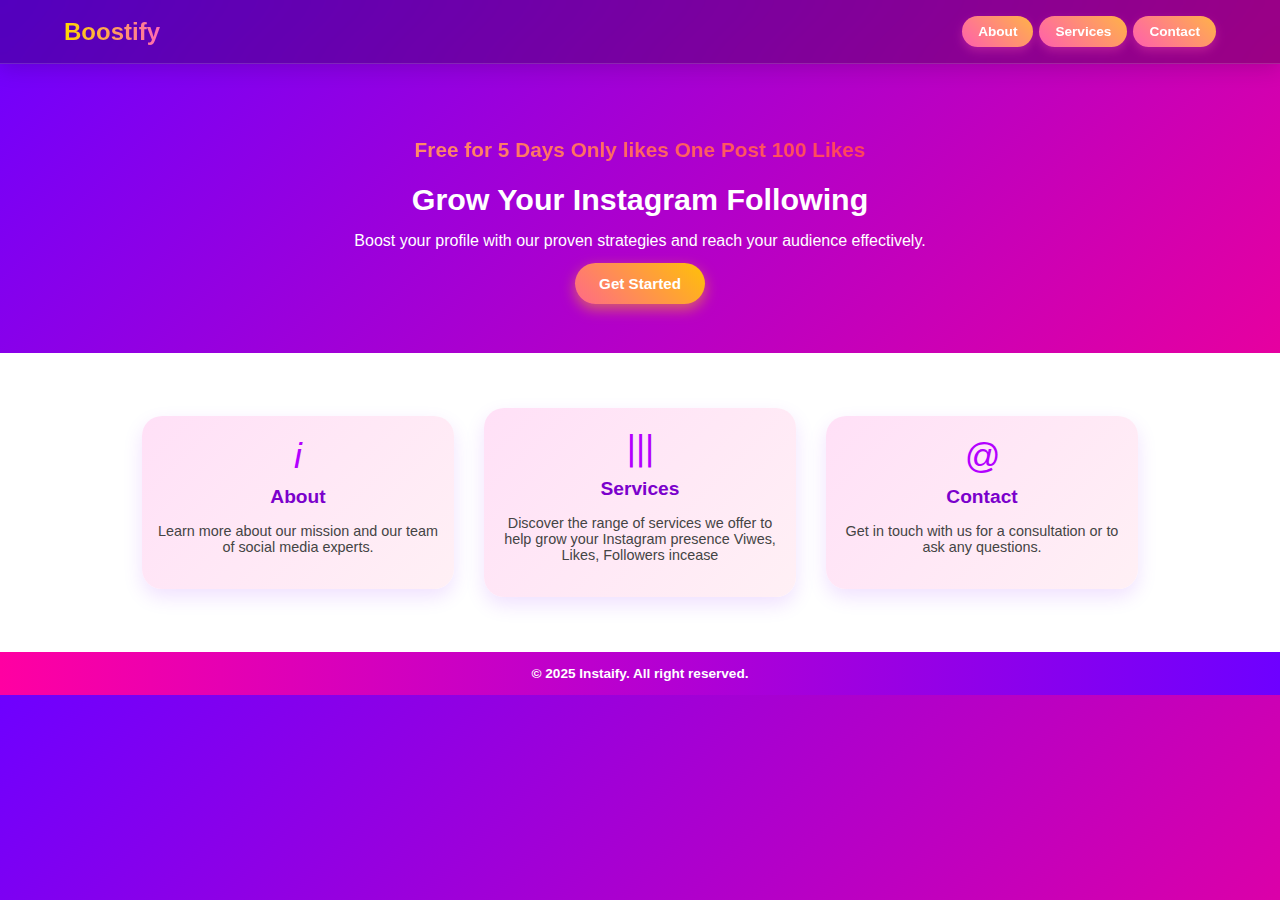
<file: index.html>
<!DOCTYPE html><html lang="en">
<head>
  <meta charset="UTF-8">
  <meta name="viewport" content="width=device-width, initial-scale=1.0">
  <title>InstaBoost</title>
  <link href="https://fonts.googleapis.com/css2?family=Inter:wght@400;700&display=swap" rel="stylesheet">
  <link rel="stylesheet"href="style.css">
</head>
<body>
  <header>
    <div style="font-size: 1.5em; font-weight: bold;">Boostify</div>
    <nav>
      <a href="#">About</a>
      <a href="services.html">Services</a>
      <a href="contact.html">Contact</a>
    </nav>
  </header>

  <div class="hero">
    <H1>Free for 5 Days Only likes One Post 100 Likes</H1>
    <h1>Grow Your Instagram Following</h1>
    <p>Boost your profile with our proven strategies and reach your audience effectively.</p>
    <a href="services.html">Get Started</a>
  </div>
  <div class="sections">
    <div class="section">
      <i class="info">i</i>
      <h3>About</h3>
      <p>Learn more about our mission and our team of social media experts.</p>
    </div>
    <div class="section">
      <i class="bar">|||</i>
      <h3>Services</h3>
      <p>Discover the range of services we offer to help grow your Instagram presence Viwes, Likes, Followers incease </p>
    </div>
    <div class="section">
      <i class="email">@</i>
      <h3>Contact</h3>
      <p>Get in touch with us for a consultation or to ask any questions.</p>
    </div>
  </div>
  <footer> &copy; 2025 Instaify. All right reserved.</footer>
</body>
</html>
</file>
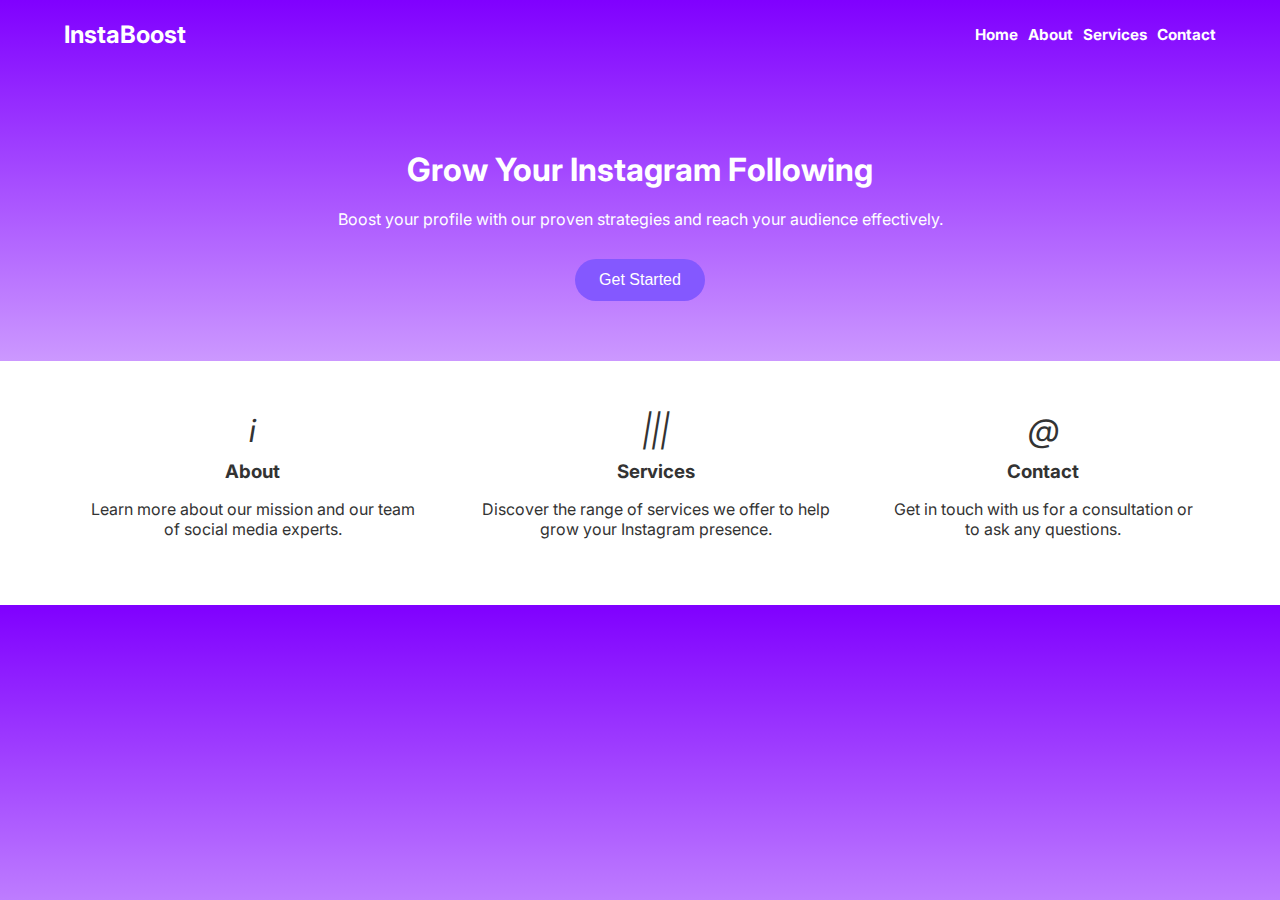
<file: Insta boost/index.html>
<!DOCTYPE html><html lang="en">
<head>
  <meta charset="UTF-8">
  <meta name="viewport" content="width=device-width, initial-scale=1.0">
  <title>InstaBoost</title>
  <link href="https://fonts.googleapis.com/css2?family=Inter:wght@400;700&display=swap" rel="stylesheet">
  <link rel="stylesheet"href="style.css">
</head>
<body>
  <header>
    <div style="font-size: 1.5em; font-weight: bold;">InstaBoost</div>
    <nav>
      <a href="#">Home</a>
      <a href="#">About</a>
      <a href="#">Services</a>
      <a href="#">Contact</a>
    </nav>
  </header>
  <div class="hero">
    <h1>Grow Your Instagram Following</h1>
    <p>Boost your profile with our proven strategies and reach your audience effectively.</p>
    <button>Get Started</button>
  </div>
  <div class="sections">
    <div class="section">
      <i class="info">i</i>
      <h3>About</h3>
      <p>Learn more about our mission and our team of social media experts.</p>
    </div>
    <div class="section">
      <i class="bar">|||</i>
      <h3>Services</h3>
      <p>Discover the range of services we offer to help grow your Instagram presence.</p>
    </div>
    <div class="section">
      <i class="email">@</i>
      <h3>Contact</h3>
      <p>Get in touch with us for a consultation or to ask any questions.</p>
    </div>
  </div>
</body>
</html>
</file>
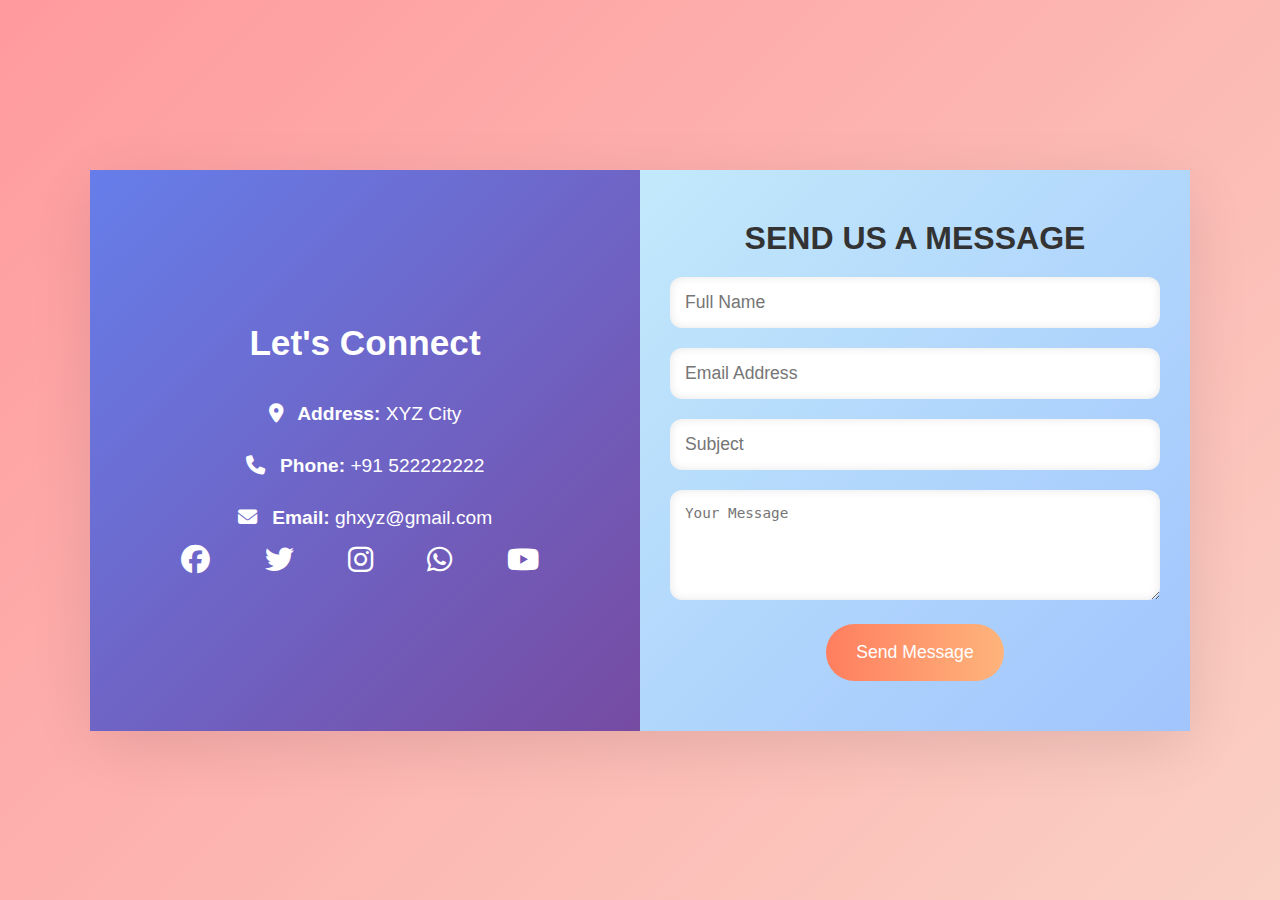
<file: contact.html>
<!DOCTYPE html>
<html lang="en">
<head>
  <meta charset="UTF-8" />
  <meta name="viewport" content="width=device-width, initial-scale=1.0" />
  <title>Contact Us</title>
  <link rel="stylesheet" href="https://cdnjs.cloudflare.com/ajax/libs/font-awesome/6.5.0/css/all.min.css" />
  <style>
    * {
      box-sizing: border-box;
      margin: 0;
      padding: 0;
    }

    body {
      font-family: 'Segoe UI', sans-serif;
      background: linear-gradient(135deg, #ff9a9e 0%, #fad0c4 100%);
      min-height: 100vh;
      display: flex;
      justify-content: center;
      align-items: center;
      padding: 20px;
      animation: fadeIn 2s ease-in-out;
    }

    @keyframes fadeIn {
      from {
        opacity: 0;
      }
      to {
        opacity: 1;
      }
    }

    .contact-container {
      background: #fff;
      border-radius: 30px;
      box-shadow: 0 15px 60px rgba(0, 0, 0, 0.1);
      display: grid;
      grid-template-columns: 1fr 1fr;
      max-width: 1100px;
      width: 100%;
      animation: slideIn 1s ease-out;
    }

    @keyframes slideIn {
      from {
        transform: translateX(100%);
      }
      to {
        transform: translateX(0);
      }
    }

    .contact-info {
      background: linear-gradient(135deg, #667eea, #764ba2);
      color: white;
      padding: 50px 40px;
      display: flex;
      flex-direction: column;
      justify-content: center;
      text-align: center;
    }

    .contact-info h2 {
      font-size: 2.2em;
      margin-bottom: 25px;
      animation: bounceIn 1s ease-out;
    }

    @keyframes bounceIn {
      0% {
        transform: translateY(-50px);
        opacity: 0;
      }
      60% {
        transform: translateY(20px);
        opacity: 1;
      }
      100% {
        transform: translateY(0);
      }
    }

    .contact-info p {
      margin: 15px 0;
      font-size: 1.2em;
    }

    .contact-info i {
      margin-right: 10px;
    }

    .contact-social a {
      margin: 15px 20px;
      color: white;
      font-size: 1.8em;
      transition: transform 0.3s ease, color 0.3s ease;
    }

    .contact-social a:hover {
      transform: scale(1.3);
      color: #ff6347;
    }

    .contact-form {
      padding: 50px 30px;
      background: linear-gradient(135deg, #c2e9fb, #a1c4fd);
      display: flex;
      flex-direction: column;
      justify-content: center;
      text-align: center;
    }

    .contact-form h2 {
      margin-bottom: 20px;
      font-size: 2em;
      color: #333;
      text-transform: uppercase;
      font-weight: bold;
    }

    .contact-form form input,
    .contact-form form textarea {
      width: 100%;
      padding: 15px;
      margin-bottom: 20px;
      border: none;
      border-radius: 12px;
      font-size: 1.1em;
      background: #fff;
      box-shadow: inset 0 0 10px rgba(0, 0, 0, 0.1);
      transition: box-shadow 0.3s ease;
    }

    .contact-form form input:focus,
    .contact-form form textarea:focus {
      box-shadow: inset 0 0 10px rgba(67, 67, 67, 0.3);
    }

    .contact-form form button {
      background: linear-gradient(to right, #ff7e5f, #feb47b);
      color: white;
      border: none;
      padding: 18px 30px;
      font-size: 1.1em;
      border-radius: 40px;
      cursor: pointer;
      transition: transform 0.3s, background 0.3s ease;
    }

    .contact-form form button:hover {
      transform: scale(1.05);
      background: #ff6347;
    }

    @media (max-width: 768px) {
      .contact-container {
        grid-template-columns: 1fr;
      }

      .contact-info, .contact-form {
        padding: 40px 20px;
      }
    }
  </style>
</head>
<body>
  <div class="contact-container">
    <div class="contact-info">
      <h2>Let's Connect</h2>
      <p><i class="fas fa-map-marker-alt"></i><strong> Address:</strong> XYZ City</p>
      <p><i class="fas fa-phone"></i><strong> Phone:</strong> +91 522222222</p>
      <p><i class="fas fa-envelope"></i><strong> Email:</strong> ghxyz@gmail.com</p>
      <div class="contact-social">
        <a href="#"><i class="fab fa-facebook"></i></a>
        <a href="#"><i class="fab fa-twitter"></i></a>
        <a href="#"><i class="fab fa-instagram"></i></a>
        <a href="#"><i class="fab fa-whatsapp"></i></a>
        <a href="#"><i class="fab fa-youtube"></i></a>
      </div>
    </div>
    <div class="contact-form">
      <h2>Send Us a Message</h2>
      <form>
        <input type="text" placeholder="Full Name" required />
        <input type="email" placeholder="Email Address" required />
        <input type="text" placeholder="Subject" required />
        <textarea rows="5" placeholder="Your Message" required></textarea>
        <button type="submit">Send Message</button>
      </form>
    </div>
  </div>
</body>
</html>
</file>
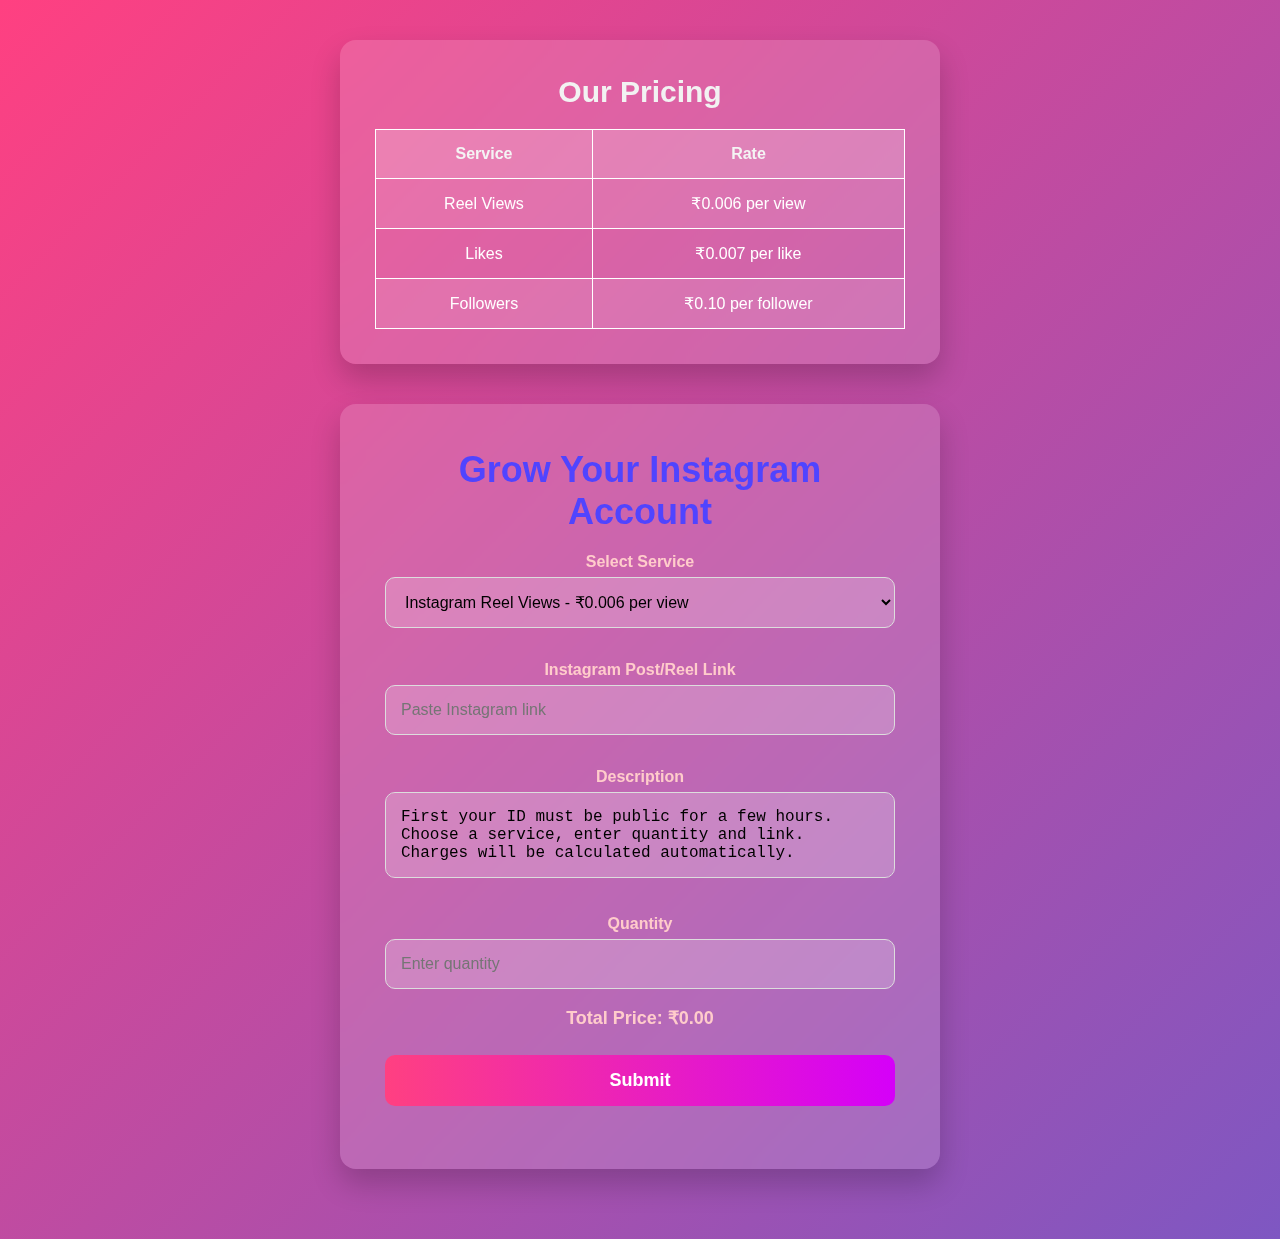
<file: services.html>
<!DOCTYPE html>
<html lang="en">
<head>
  <meta charset="UTF-8">
  <meta name="viewport" content="width=device-width, initial-scale=1.0">
  <title>Services</title>
  <style>
    * {
      box-sizing: border-box;
      margin: 0;
      padding: 0;
    }

    body {
      font-family: 'Segoe UI', Tahoma, Geneva, Verdana, sans-serif;
      background: linear-gradient(135deg, #ff4081, #7e57c2);
      margin: 0;
      padding: 40px 20px;
      color: #fff;
    }

    .container {
      display: flex;
      flex-direction: column;
      align-items: center;
      justify-content: center;
      text-align: center;
    }

    .pricing {
      background: rgba(255, 255, 255, 0.15);
      padding: 35px;
      border-radius: 16px;
      box-shadow: 0 15px 30px rgba(0, 0, 0, 0.2);
      width: 100%;
      max-width: 600px;
      margin-bottom: 40px;
      backdrop-filter: blur(12px);
    }

    .pricing h2 {
      font-size: 30px;
      font-weight: bold;
      margin-bottom: 20px;
      color: #f2f2f2;
    }

    table {
      width: 100%;
      border-collapse: collapse;
      margin-top: 20px;
    }

    th, td {
      border: 1px solid #fff;
      padding: 15px;
      font-size: 16px;
      text-align: center;
    }

    th {
      background-color: rgba(255, 255, 255, 0.2);
      font-weight: bold;
      color: #f4f4f4;
    }

    tr:nth-child(even) {
      background-color: rgba(255, 255, 255, 0.1);
    }

    form {
      background: rgba(255, 255, 255, 0.15);
      padding: 45px;
      border-radius: 16px;
      box-shadow: 0 15px 30px rgba(0, 0, 0, 0.2);
      width: 100%;
      max-width: 600px;
      backdrop-filter: blur(10px);
      margin-bottom: 30px;
      animation: slideIn 1s ease-out;
    }

    form h1 {
      font-size: 36px;
      font-weight: bold;
      color: #5044ff;
      margin-bottom: 20px;
    }

    label {
      font-weight: 600;
      display: block;
      margin-top: 15px;
      color: #ffcccb;
    }

    input, select, textarea, button {
      width: 100%;
      padding: 15px;
      margin-top: 6px;
      margin-bottom: 18px;
      font-size: 16px;
      border: 1px solid #ddd;
      border-radius: 10px;
      transition: all 0.3s ease;
      background-color: rgba(255, 255, 255, 0.2);
      color: #000000;
    }

    input:focus, select:focus, textarea:focus {
      border-color: #ff4081;
      outline: none;
      box-shadow: 0 0 8px rgba(255, 64, 129, 0.6);
    }

    textarea {
      resize: none;
    }

    #live-price {
      font-size: 18px;
      font-weight: bold;
      color: #ffcccb;
      margin-bottom: 20px;
      text-align: center;
      animation: fadeIn 1s ease-in-out;
    }

    button {
      background: linear-gradient(to right, #ff4081, #d500f9);
      color: white;
      border: none;
      font-size: 18px;
      font-weight: bold;
      cursor: pointer;
      border-radius: 10px;
      transition: background 0.3s ease;
      padding: 15px;
    }

    button:hover {
      background: linear-gradient(to right, #e91e63, #c2185b);
    }

    @keyframes slideIn {
      0% {
        opacity: 0;
        transform: translateY(30px);
      }
      100% {
        opacity: 1;
        transform: translateY(0);
      }
    }

    @keyframes fadeIn {
      0% {
        opacity: 0;
      }
      100% {
        opacity: 1;
      }
    }

    @media (max-width: 600px) {
      body {
        padding: 20px;
      }
      .container {
        padding: 0 10px;
      }
      .pricing, form {
        padding: 30px;
      }
      form h1 {
        font-size: 28px;
      }
      label, input, select, button {
        font-size: 14px;
      }
      #live-price {
        font-size: 16px;
      }
    }
  </style>
</head>
<body>
  <div class="container">
    
    <!-- Pricing section -->
    <div class="pricing">
      <h2>Our Pricing</h2>
      <table>
        <tr>
          <th>Service</th>
          <th>Rate</th>
        </tr>
        <tr>
          <td>Reel Views</td>
          <td>₹0.006 per view</td>
        </tr>
        <tr>
          <td>Likes</td>
          <td>₹0.007 per like</td>
        </tr>
        <tr>
          <td>Followers</td>
          <td>₹0.10 per follower</td>
        </tr>
      </table>
    </div>

    <!-- Form for submitting request -->
    <form action="https://api.web3forms.com/submit" method="POST" id="service-form">
      <h1>Grow Your Instagram Account</h1>

      <input type="hidden" name="access_key" value="57c99aed-773c-46e4-9c60-66b544c844f9">
      <input type="hidden" name="from_name" value="Instagram Boost Form">
      <input type="hidden" name="subject" value="New Instagram Order">

      <label for="service">Select Service</label>
      <select id="service" name="service" required>
        <option value="views" data-price="0.006">Instagram Reel Views - ₹0.006 per view</option>
        <option value="likes" data-price="0.007">Instagram Likes - ₹0.007 per like</option>
        <option value="followers" data-price="0.1">Instagram Followers - ₹0.1 per follower</option>
      </select>

      <label for="link">Instagram Post/Reel Link</label>
      <input type="url" id="link" name="link" placeholder="Paste Instagram link" required />

      <label>Description</label>
      <textarea readonly rows="3">
First your ID must be public for a few hours.
Choose a service, enter quantity and link.
Charges will be calculated automatically.
      </textarea>

      <label for="quantity">Quantity</label>
      <input type="number" id="quantity" name="quantity" min="100" max="5000000" placeholder="Enter quantity" required />

      <div id="live-price">Total Price: ₹0.00</div>

      <button type="submit">Submit</button>
    </form>
  </div>
</body>
</html>
</file>
<file: style.css>
body {
  margin: 0;
  font-family: 'Poppins', sans-serif;
  background: linear-gradient(135deg, #6e00ff, #ff008c);
  color: white;
  overflow-x: hidden;
  scroll-behavior: smooth;
}

header {
  display: flex;
  justify-content: space-between;
  align-items: center;
  padding: 16px 5%;
  background: rgba(0, 0, 0, 0.25);
  backdrop-filter: blur(12px);
  border-bottom: 1px solid rgba(255, 255, 255, 0.15);
  box-shadow: 0 4px 20px rgba(0, 0, 0, 0.15);
  position: sticky;
  top: 0;
  z-index: 100;
}

header div {
  font-size: 1.6em;
  font-weight: 900;
  background: linear-gradient(90deg, #ffd700, #ff69b4);
  -webkit-background-clip: text;
  color: transparent;
  animation: popIn 1.5s ease-in-out;
}

nav {
  display: flex;
  gap: 6px;
}

nav a {
  background: linear-gradient(45deg, #ff5fad, #ffb347);
  color: white;
  padding: 8px 16px;
  border-radius: 30px;
  font-weight: 600;
  font-size: 0.85em;
  text-decoration: none;
  box-shadow: 0 4px 10px rgba(255, 91, 173, 0.3);
  transition: transform 0.3s ease, box-shadow 0.3s ease;
}

nav a:hover {
  transform: scale(1.05);
  box-shadow: 0 6px 16px rgba(255, 91, 173, 0.5);
}

.hero {
  text-align: center;
  padding: 60px 20px;
  animation: fadeIn 1.2s ease-in-out;
}

.hero h1:first-child {
  font-size: 1.3em;
  background: linear-gradient(45deg, #ffcc70, #ff0055);
  -webkit-background-clip: text;
  color: transparent;
  margin-bottom: 10px;
  animation: slideInTop 1s ease forwards;
}

.hero h1:nth-child(2) {
  font-size: 1.9em;
  margin-bottom: 15px;
  animation: slideInBottom 1s ease forwards;
}

.hero p {
  font-size: 1em;
  max-width: 90%;
  margin: 0 auto 25px;
  animation: fadeIn 1.8s ease;
}

.hero a {
  background: linear-gradient(45deg, #ff6a88, #ffc107);
  color: white;
  padding: 12px 24px;
  border-radius: 30px;
  font-size: 0.95em;
  font-weight: bold;
  box-shadow: 0 5px 14px rgba(255, 193, 7, 0.5);
  text-decoration: none;
  transition: all 0.3s ease;
  animation: popIn 1.5s ease-in-out;
}

.hero a:hover {
  transform: scale(1.05);
  box-shadow: 0 8px 20px rgba(255, 193, 7, 0.7);
}

.sections {
  display: flex;
  flex-direction: column;
  align-items: center;
  background: #fff;
  color: #333;
  padding: 40px 5%;
  text-align: center;
  animation: fadeInUp 2s ease-in-out;
}

.section {
  margin: 15px 0;
  max-width: 280px;
  background: linear-gradient(135deg, #ffe0f7, #fff0f5);
  border-radius: 20px;
  padding: 20px 16px;
  box-shadow: 0 8px 20px rgba(128, 0, 255, 0.12);
  transition: transform 0.3s ease, box-shadow 0.3s ease;
  animation: bounceIn 1.8s ease;
}

.section:hover {
  transform: translateY(-8px) scale(1.02);
  box-shadow: 0 10px 24px rgba(128, 0, 255, 0.2);
}

.section i {
  font-size: 2.2em;
  color: #b300ff;
  margin-bottom: 10px;
  display: block;
  animation: popIn 1.5s ease-in-out;
}

.section h3 {
  margin: 8px 0;
  font-size: 1.2em;
  color: #7b00cc;
  animation: slideInTop 1.2s ease-in-out;
}

.section p {
  font-size: 0.9em;
  color: #444;
  animation: fadeIn 1.5s ease-in-out;
}

@media (min-width: 768px) {
  .sections {
    flex-direction: row;
    justify-content: center;
    gap: 30px;
  }
}

footer {
  text-align: center;
  padding: 14px;
  background: linear-gradient(90deg, #ff00a2, #6e00ff);
  color: white;
  font-weight: 600;
  font-size: 0.85em;
  animation: slideInUp 1.5s ease-in-out;
}

/* Animations */

@keyframes fadeIn {
  from { opacity: 0; transform: translateY(20px); }
  to { opacity: 1; transform: translateY(0); }
}

@keyframes fadeInUp {
  from { opacity: 0; transform: translateY(40px); }
  to { opacity: 1; transform: translateY(0); }
}

@keyframes slideInTop {
  from { opacity: 0; transform: translateY(-40px); }
  to { opacity: 1; transform: translateY(0); }
}

@keyframes slideInBottom {
  from { opacity: 0; transform: translateY(40px); }
  to { opacity: 1; transform: translateY(0); }
}

@keyframes slideInUp {
  from { transform: translateY(60px); opacity: 0; }
  to { transform: translateY(0); opacity: 1; }
}

@keyframes popIn {
  0% { transform: scale(0.7); opacity: 0; }
  100% { transform: scale(1); opacity: 1; }
}

@keyframes bounceIn {
  0%, 20%, 40%, 60%, 80%, 100% {
    transition-timing-function: cubic-bezier(0.215, 0.610, 0.355, 1.000);
  }
  0% { opacity: 0; transform: scale(0.3); }
  20% { transform: scale(1.1); }
  40% { transform: scale(0.9); }
  60% { transform: scale(1.03); opacity: 1; }
  80% { transform: scale(0.97); }
  100% { transform: scale(1); opacity: 1; }
}
</file>
<file: Insta boost/style.css>
body {
      margin: 0;
      font-family: 'Inter', sans-serif;
      background: linear-gradient(to bottom, #8000ff, #ffffff);
      color: white;
    }
    header {
      display: flex;
      flex-wrap: wrap;
      justify-content: space-between;
      align-items: center;
      padding: 20px 5%;
    }
    nav {
      display: flex;
      flex-wrap: wrap;
      gap: 10px;
    }
    nav a {
      color: white;
      text-decoration: none;
      font-weight: bold;
      font-size: 0.95em;
    }
    .hero {
      text-align: center;
      padding: 60px 20px;
    }
    .hero h1 {
      font-size: 2em;
      margin-bottom: 20px;
      
    }
    .hero p {
      font-size: 1em;
      margin-bottom: 30px;
    }
    .hero button {
      background-color: #8458ff;
      color: white;
      padding: 12px 24px;
      border: none;
      border-radius: 30px;
      font-size: 1em;
      cursor: pointer;
    }
    .sections {
      display: flex;
      flex-direction: column;
      align-items: center;
      background: rgb(255, 255, 255);
      color: #333;
      padding: 30px 5%;
      text-align: center;
    }
    .section {
      margin: 20px 0;
      max-width: 300px;
    }
    .section i {
      font-size: 2em;
      margin-bottom: 10px;
    }
    .section h3 {
      margin: 10px 0;
    }
    @media(min-width: 768px) {
      .sections {
        flex-direction: row;
        justify-content: space-between;
      }
      .section {
        margin: 20px;
        max-width: none;
      }
    }
</file>
